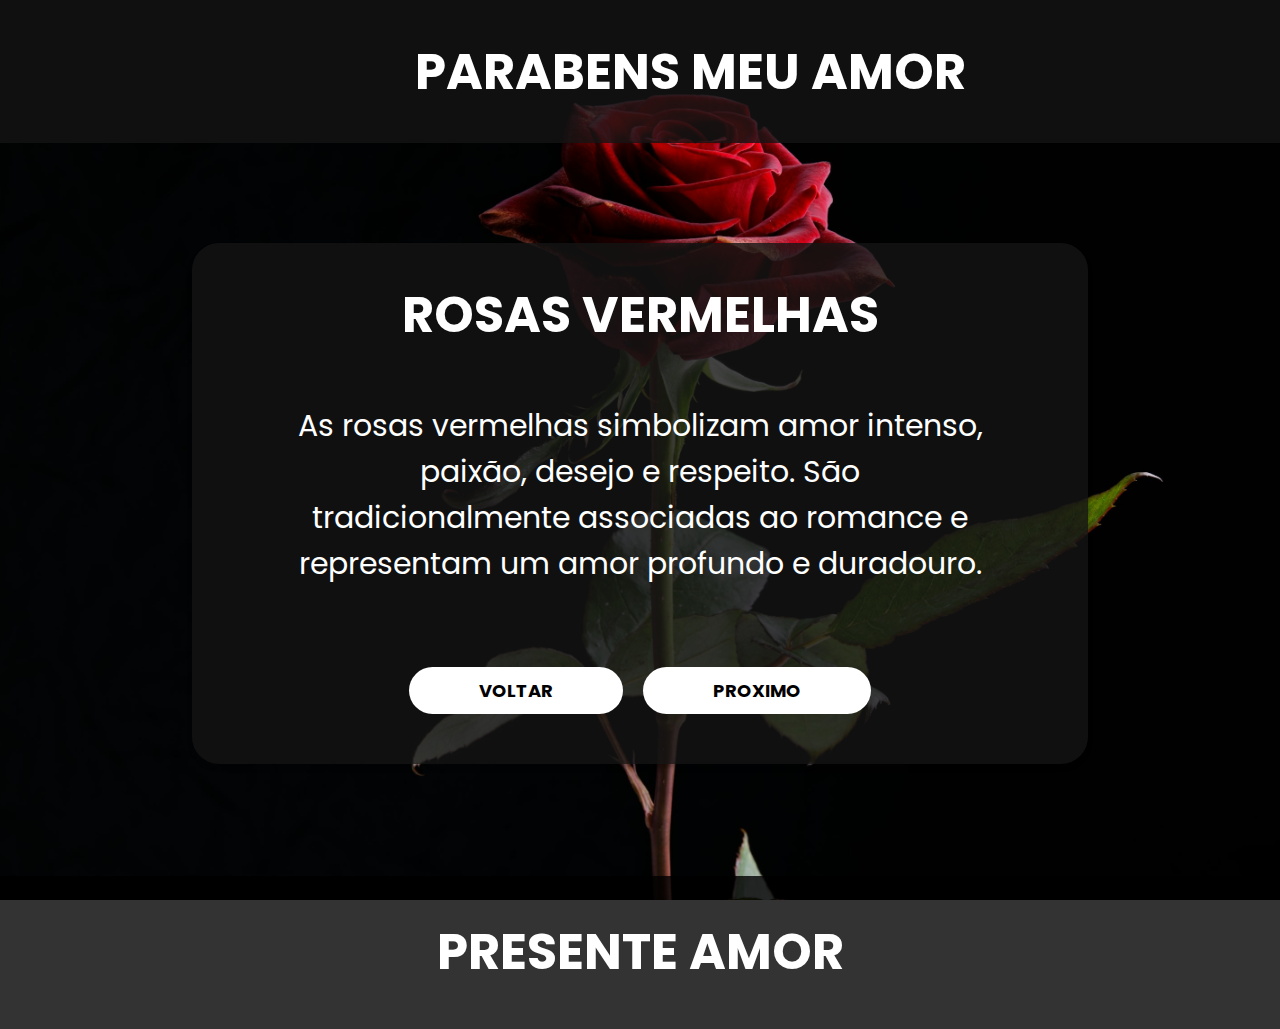
<file: pg2-flores1-significado.html>
<!DOCTYPE html>
<html lang="pt-br">
<head>
    <meta charset="UTF-8">
    <meta name="viewport" content="width=device-width, initial-scale=1.0">
    <title>FINANC</title>
    <link rel="stylesheet" href="./estilopg2-flores1.css">
    <script>
        window.addEventListener('load', function() {
            document.body.classList.add('loaded');
        });
        document.getElementById('transitionButton').addEventListener('click', function() {
        document.body.classList.add('fade-out'); // Aplica a transição de fade-out

        // Espera 0.5s (tempo da transição) antes de redirecionar
        setTimeout(function() {
            window.location.href = 'outra-pagina.html'; // Redireciona para a nova página
        }, 500); // 500ms é o tempo da transição
    });
    </script>
    
</head>
<body>
    <div class="img-logo">
        <h1>PARABENS MEU AMOR</h1>
    </div>   
    <section class="formulario-login">
        <h1 class="titulo-login">ROSAS VERMELHAS</h1>
        <p class="conteudo">As rosas vermelhas simbolizam amor intenso, paixão, desejo e respeito. São tradicionalmente associadas ao romance e representam um amor profundo e duradouro.</p>
        <div class="botao-flores">
        <a class="botao" href="./pg2-flores1.html">VOLTAR</a>
        <a class="botao" href="./pg2-flores2.html">PROXIMO</a>
        </div>
    </section>
    <footer>
        <h1>PRESENTE AMOR</h1>
    </footer>
</body>
</html>
</file>
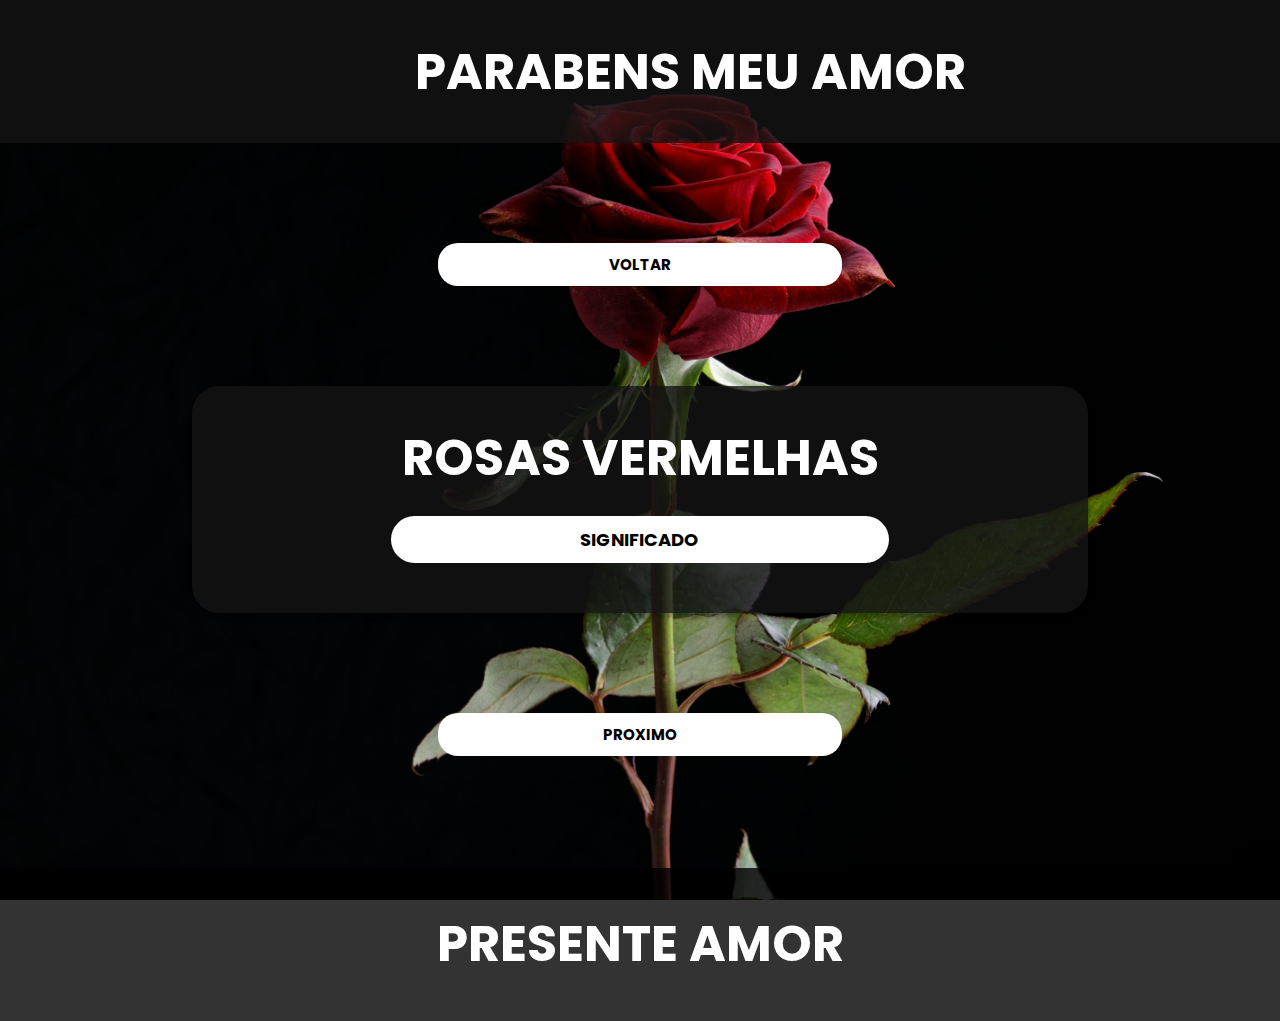
<file: pg2-flores1.html>
<!DOCTYPE html>
<html lang="pt-br">
<head>
    <meta charset="UTF-8">
    <meta name="viewport" content="width=device-width, initial-scale=1.0">
    <title>FINANC</title>
    <link rel="stylesheet" href="./estilopg2-flores1.css">
    <script>
        window.addEventListener('load', function() {
            document.body.classList.add('loaded');
        });
        document.getElementById('transitionButton').addEventListener('click', function() {
        document.body.classList.add('fade-out'); // Aplica a transição de fade-out

        // Espera 0.5s (tempo da transição) antes de redirecionar
        setTimeout(function() {
            window.location.href = 'outra-pagina.html'; // Redireciona para a nova página
        }, 500); // 500ms é o tempo da transição
    });
    </script>
    
</head>
<body>
    <div class="img-logo">
        <h1>PARABENS MEU AMOR</h1>
    </div>
    <a class="botao-voltar" href="./pg2.html">VOLTAR</a>   
    <section class="formulario-login">
        <h1 class="titulo-login">ROSAS VERMELHAS</h1>
        <a class="botao" href="pg2-flores1-significado.html">SIGNIFICADO</a>
    </section>
    <a class="botao-voltar" href="./pg2-flores2.html">PROXIMO</a> 
    <footer>
        <h1>PRESENTE AMOR</h1>
    </footer>
</body>
</html>
</file>
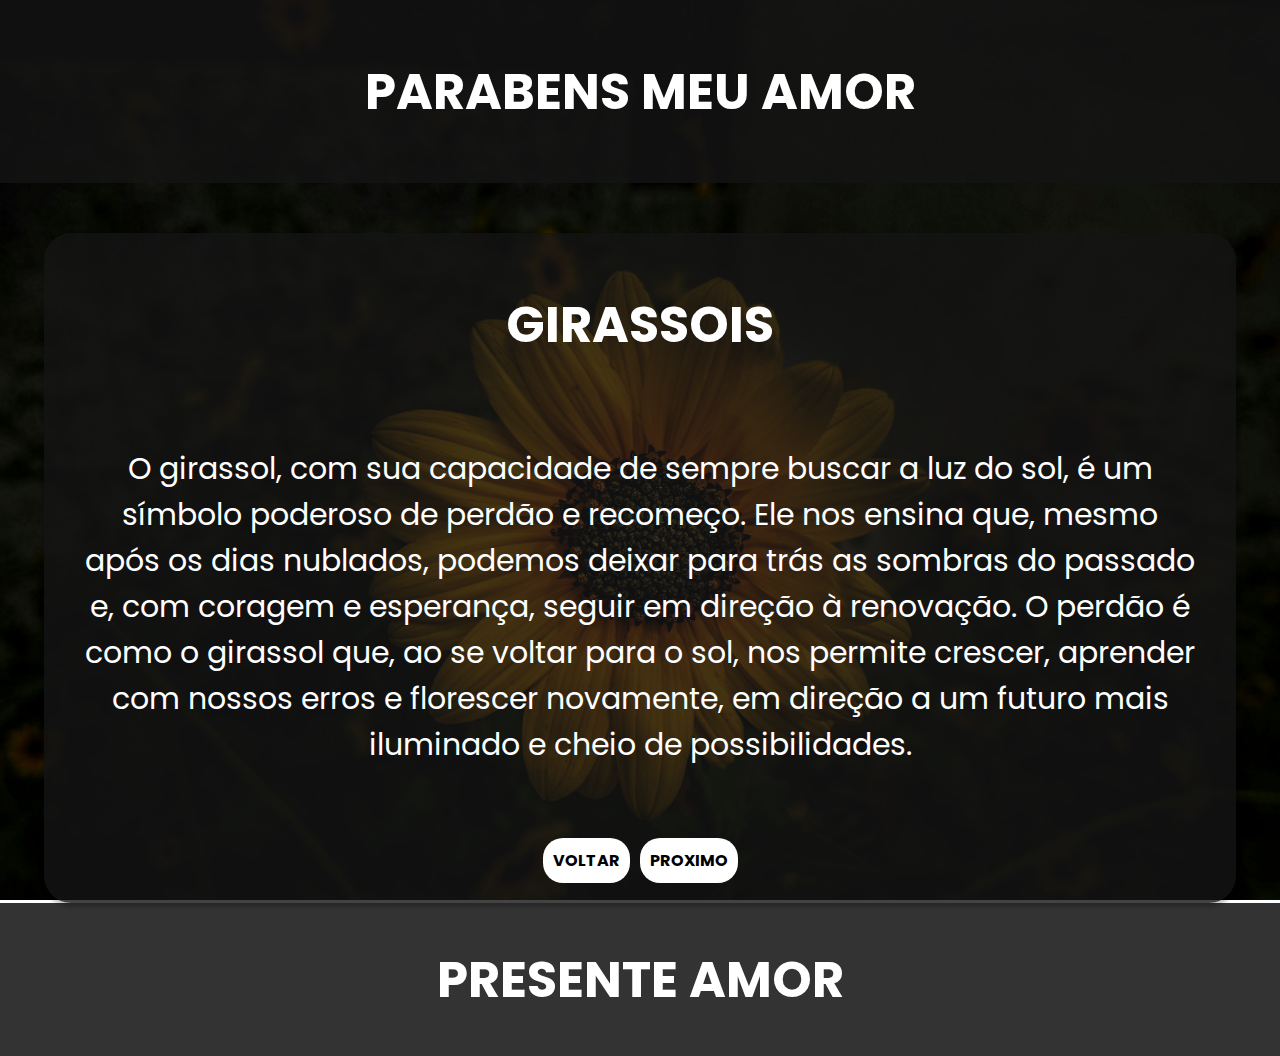
<file: pg2-flores2-significado.html>
<!DOCTYPE html>
<html lang="pt-br">
<head>
    <meta charset="UTF-8">
    <meta name="viewport" content="width=device-width, initial-scale=1.0">
    <title>FINANC</title>
    <link rel="stylesheet" href="./estilopg2-flores2.css">
    <script>
        window.addEventListener('load', function() {
            document.body.classList.add('loaded');
        });
        document.getElementById('transitionButton').addEventListener('click', function() {
        document.body.classList.add('fade-out'); // Aplica a transição de fade-out

        // Espera 0.5s (tempo da transição) antes de redirecionar
        setTimeout(function() {
            window.location.href = 'outra-pagina.html'; // Redireciona para a nova página
        }, 500); // 500ms é o tempo da transição
    });
    </script>
    
</head>
<body>
    <div class="img-logo">
        <h1>PARABENS MEU AMOR</h1>
    </div>  
    <section class="formulario-login">
        <h1 class="titulo-login">GIRASSOIS</h1>
        <p class="conteudo">O girassol, com sua capacidade de sempre buscar a luz do sol, é um símbolo poderoso de perdão e recomeço. Ele nos ensina que, mesmo após os dias nublados, podemos deixar para trás as sombras do passado e, com coragem e esperança, seguir em direção à renovação. O perdão é como o girassol que, ao se voltar para o sol, nos permite crescer, aprender com nossos erros e florescer novamente, em direção a um futuro mais iluminado e cheio de possibilidades.</p>
        <div class="botao-flores">
        <a class="botao" href="./pg2-flores2.html">VOLTAR</a>
        <a class="botao" href="./pg3.html">PROXIMO</a>
        </div>
    </section>
    <footer>
        <h1>PRESENTE AMOR</h1>
    </footer>
</body>
</html>
</file>
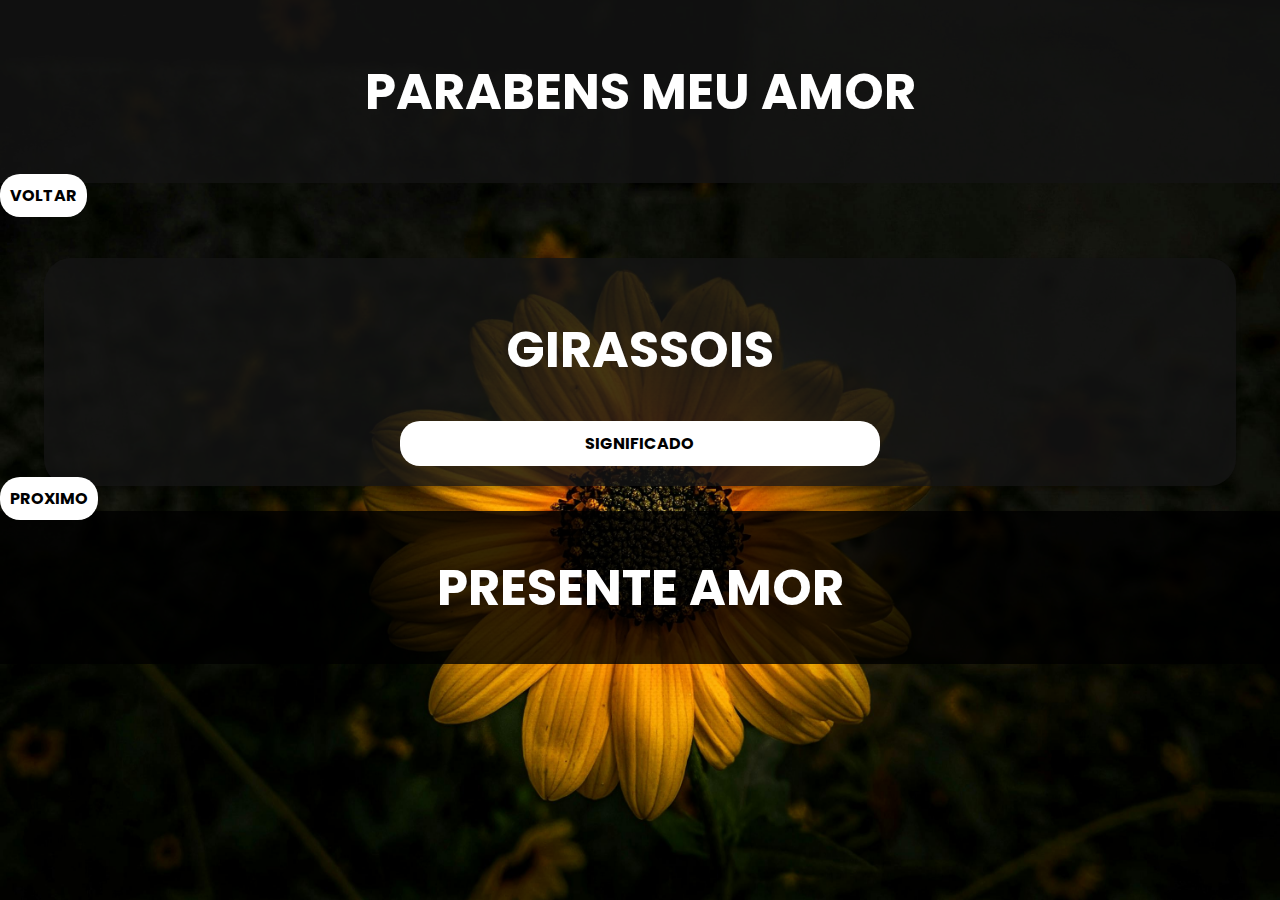
<file: pg2-flores2.html>
<!DOCTYPE html>
<html lang="pt-br">
<head>
    <meta charset="UTF-8">
    <meta name="viewport" content="width=device-width, initial-scale=1.0">
    <title>FINANC</title>
    <link rel="stylesheet" href="./estilopg2-flores2.css">
    <script>
        window.addEventListener('load', function() {
            document.body.classList.add('loaded');
        });
        document.getElementById('transitionButton').addEventListener('click', function() {
        document.body.classList.add('fade-out'); // Aplica a transição de fade-out

        // Espera 0.5s (tempo da transição) antes de redirecionar
        setTimeout(function() {
            window.location.href = 'outra-pagina.html'; // Redireciona para a nova página
        }, 500); // 500ms é o tempo da transição
    });
    </script>
    
</head>
<body>
    <div class="img-logo">
        <h1>PARABENS MEU AMOR</h1>
    </div>
    <a class="botao-voltar" href="./pg2-flores1.html">VOLTAR</a>   
    <section class="formulario-login">
        <h1 class="titulo-login">GIRASSOIS</h1>
        <a class="botao" href="pg2-flores2-significado.html">SIGNIFICADO</a>
    </section>
    <a class="botao-voltar" href="./pg3.html">PROXIMO</a>
    <footer>
        <h1>PRESENTE AMOR</h1>
    </footer>
</body>
</html>
</file>
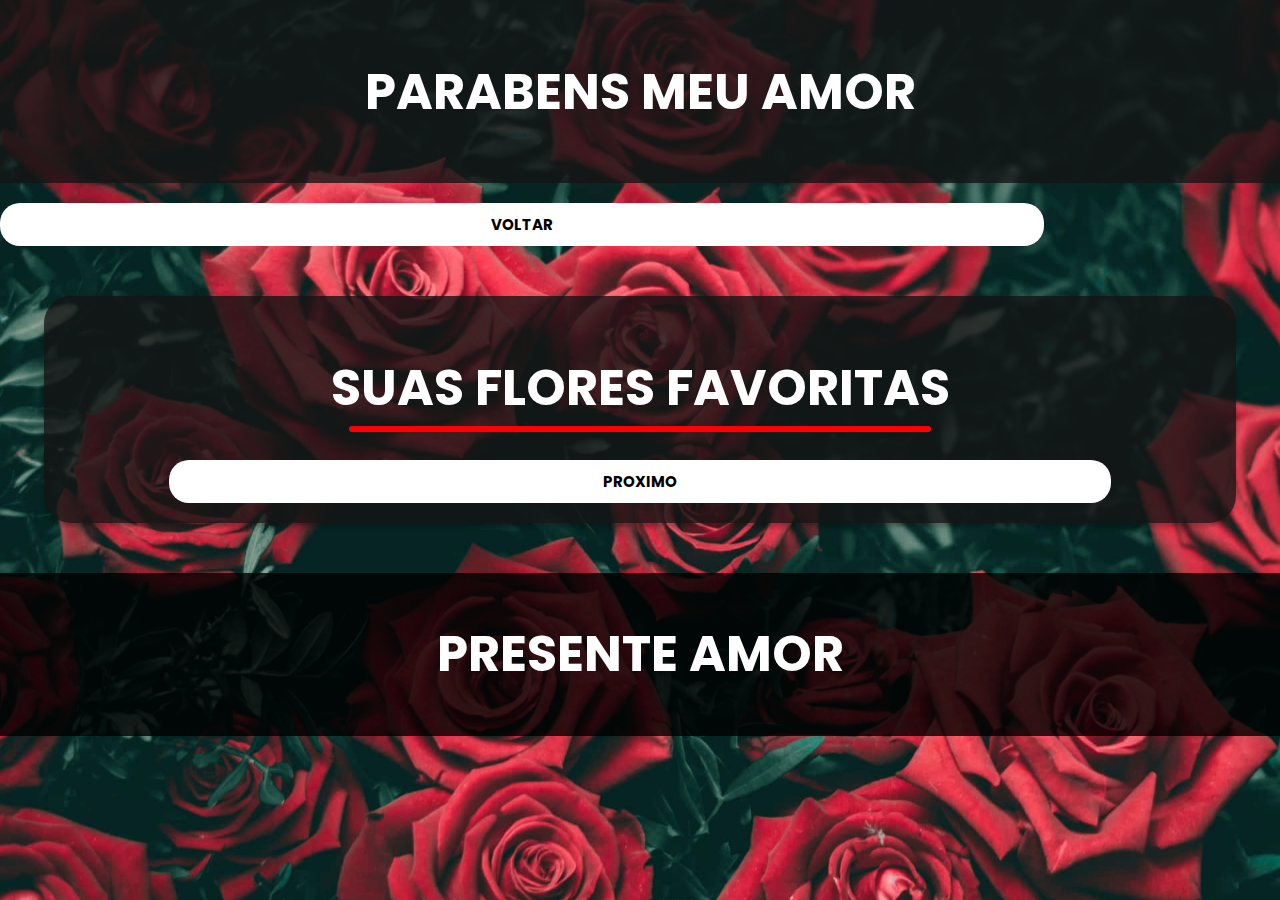
<file: pg2.html>
<!DOCTYPE html>
<html lang="pt-br">
<head>
    <meta charset="UTF-8">
    <meta name="viewport" content="width=device-width, initial-scale=1.0">
    <title>FINANC</title>
    <link rel="stylesheet" href="./estilopg2.css">
    <script>
        window.addEventListener('load', function() {
            document.body.classList.add('loaded');
        });
        document.getElementById('transitionButton').addEventListener('click', function() {
        document.body.classList.add('fade-out'); // Aplica a transição de fade-out

        // Espera 0.5s (tempo da transição) antes de redirecionar
        setTimeout(function() {
            window.location.href = 'outra-pagina.html'; // Redireciona para a nova página
        }, 500); // 500ms é o tempo da transição
    });
    </script>
    
</head>
<body>
    <div class="img-logo">
        <h1>PARABENS MEU AMOR</h1>
    </div>
    <a class="botao" href="./pg1.html">VOLTAR</a>   
    <section class="formulario-login">
        <h1 class="titulo-login">SUAS FLORES FAVORITAS</h1>
        <hr>  
        <a class="botao" href="./pg2-flores1.html">PROXIMO</a>
    </section>
    <footer>
        <h1>PRESENTE AMOR</h1>
    </footer>
</body>
</html>
</file>
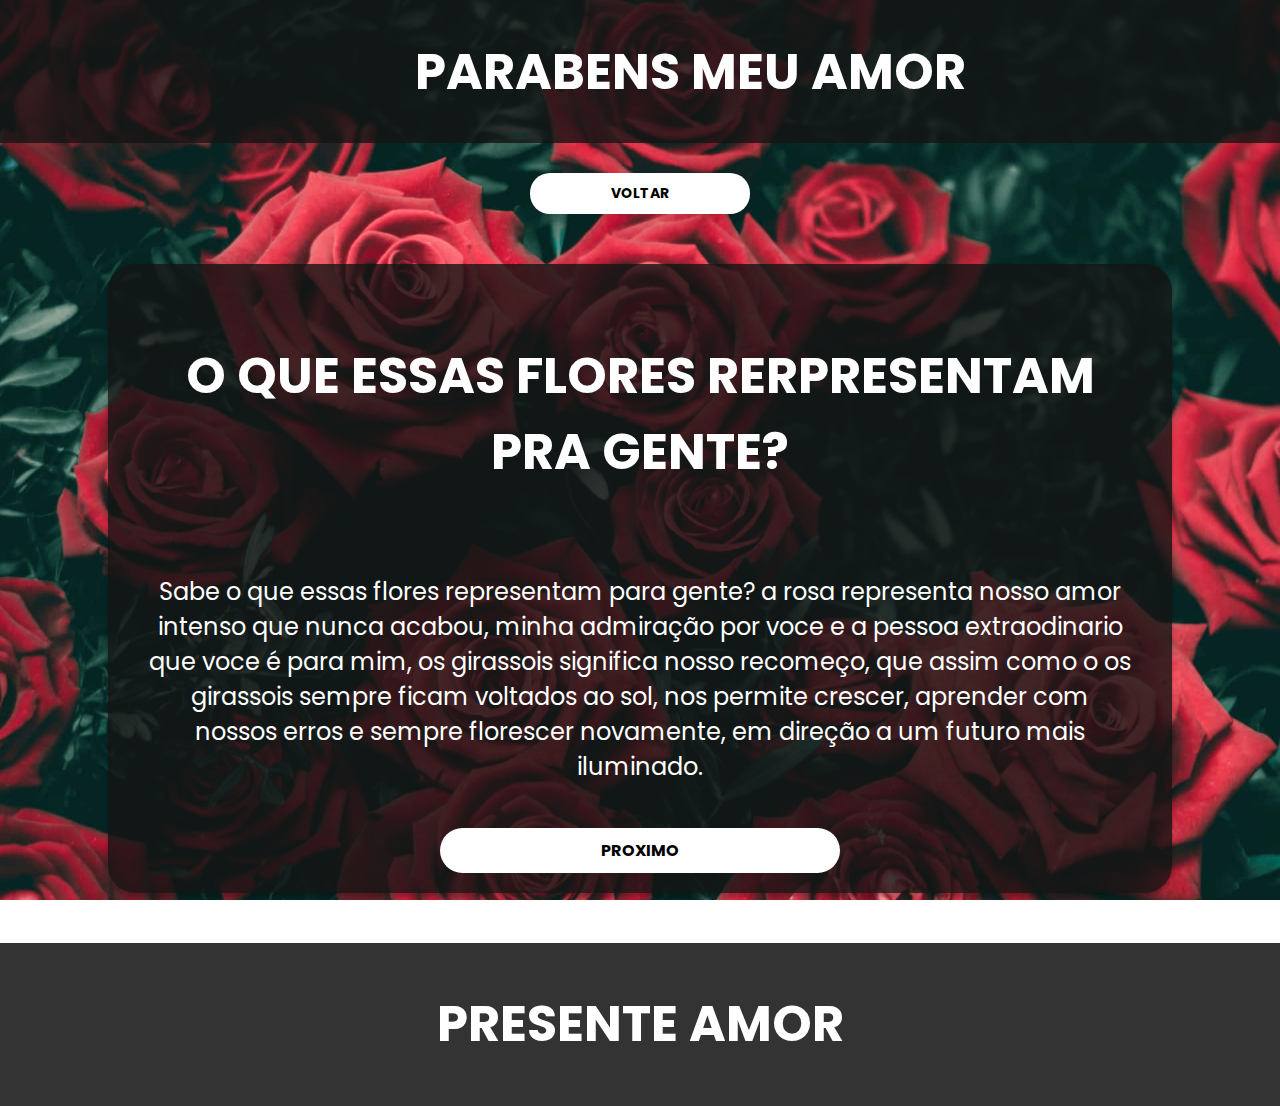
<file: pg3.html>
<!DOCTYPE html>
<html lang="pt-br">
<head>
    <meta charset="UTF-8">
    <meta name="viewport" content="width=device-width, initial-scale=1.0">
    <title>FINANC</title>
    <link rel="stylesheet" href="./estilopg3.css">
    <script>
        window.addEventListener('load', function() {
            document.body.classList.add('loaded');
        });
        document.getElementById('transitionButton').addEventListener('click', function() {
        document.body.classList.add('fade-out'); // Aplica a transição de fade-out

        // Espera 0.5s (tempo da transição) antes de redirecionar
        setTimeout(function() {
            window.location.href = 'outra-pagina.html'; // Redireciona para a nova página
        }, 500); // 500ms é o tempo da transição
    });
    </script>
    
</head>
<body>
    <div class="img-logo">
        <h1>PARABENS MEU AMOR</h1>
    </div>
    <a class="botao-voltar" href="./pg2.html">VOLTAR</a>   
    <section class="formulario-login">
        <h1 class="titulo-login">O QUE ESSAS FLORES RERPRESENTAM PRA GENTE?</h1>
        <p class="conteudo">Sabe o que essas flores representam para gente? a rosa representa nosso amor intenso que nunca acabou, minha admiração por voce e a pessoa extraodinario que voce é para mim, os girassois significa nosso recomeço, que assim como o os girassois sempre ficam voltados ao sol, nos permite crescer, aprender com nossos erros e sempre florescer novamente, em direção a um futuro mais iluminado.</p> 
        <a class="botao" href="./pg4.html">PROXIMO</a>
    </section>
    <footer>
        <h1>PRESENTE AMOR</h1>
    </footer>
</body>
</html>
</file>
<file: estilopg2-flores1.css>
@import url('https://fonts.googleapis.com/css2?family=Bebas+Neue&family=Poppins:ital,wght@0,100;0,200;0,300;0,400;0,500;0,600;0,700;0,800;0,900;1,100;1,200;1,300;1,400;1,500;1,600;1,700;1,800;1,900&display=swap');

a:link, a:visited, a:hover, a:active {
    text-decoration: none;}

body {
    background-image: url(./imagens/photo-1611784599736-0ab934a3245a.jpeg);  
    background-size: cover;       
    background-position: center;   
    background-attachment: fixed;   
    margin: 0;                     
    height: 100vh;                 
    font-family: "Istok Web", sans-serif;
}
body {
    opacity: 0;
    transition: opacity 0.5s ease-in-out;
}

body.loaded {
    opacity: 1;
}

body.fade-out {
    opacity: 0; /* Tornar o corpo invisível antes de sair da página */
}

hr {
    border: 3px solid red;
    width: 50%;
    border-radius: 5px;
    margin-top: -20px;
}

h1 {
    color: #FFF;
    text-align: center;
    font-family: "Poppins", sans-serif;
    font-size: 50px;
    font-style: normal;
    font-weight: 700;
    line-height: normal;
}

.img-logo {
    background: rgba(20, 20, 20, 0.80); 
    display: flex;
    justify-content: center;
    padding-left: 100px;       
}

.texto-1 {
    display: flex;
    flex-direction: column;
    width: 70%;
    margin: 0 auto; 
}

.formulario-login {
    display: flex;
    flex-direction: column;
    align-items: center;
    padding-bottom: 50px;
    width: 70%;
    background-color: #fff;
    border-radius: 10px;
    margin: 20px auto;
    border-radius: 27px;
    background: rgba(20, 20, 20, 0.80);  
    box-shadow: 0px 4px 4px 0px rgba(0, 0, 0, 0.25);
    margin-top: 100px;
}

.texto {
    display: flex;
    margin-top: 5px;
    color: white;
    margin-left: 10px;
}

.conteudo {
    display: flex;
    flex-direction: row;
    font-family: "Poppins", sans-serif;
    text-align: center;
    color: #fff;
    font-size: 30px;
    padding-left: 100px;
    padding-right: 100px;
}

.botao-flores {
    display: flex;
    flex-direction: row;
    justify-content: center; /* Centraliza os botões horizontalmente */
    align-items: center; /* Alinha verticalmente */
    gap: 20px; /* Espaço entre os botões */
    margin-top: 50px; /* Mantém o espaçamento do topo */
}

.botao {
    padding: 10px 70px; /* Aumenta a área interna do botão */
    width: 40%; /* Aumenta a largura dos botões */
    display: flex;
    justify-content: center;
    align-items: center;
    border-radius: 25px; /* Bordas mais arredondadas */
    font-family: "Poppins", sans-serif;
    font-weight: bold;
    background-color: white; 
    color: black;
    border: none; 
    cursor: pointer;
    font-size: 18px; /* Aumenta o tamanho do texto */
}

.botao-voltar {
    padding: 10px;
    width: 30%;
    display: flex;
    justify-content: center;
    align-items: center;
    margin: 0 auto;
    border-radius: 20px;
    font-family: "Poppins", sans-serif;
    font-weight: bold;
    background-color: white; 
    color: black;
    border: none; 
    cursor: pointer;
    font-size: 15px;
    margin-top: 100px ;
}

.botao:hover {
    background-color: gray;
}

.botao-voltar:hover {
    background-color: gray;
}

.titulo-login {
    font-family: "Poppins", sans-serif;
    font-weight: bold;
    color: white;
    margin-bottom: 20px;
    text-align: center;
    padding-left: 100px;
    padding-right: 100px;
}

.texto {
    padding-top: 20px;
    font-family: "Poppins", sans-serif;
    font-weight: bold;
    color: white;
}

.link-cadastre {
    font-family: "Poppins", sans-serif;
    font-weight: bold;
    color: white;
    text-decoration: none;  
}

.link-cadastre:hover {
    color: gray; 
}

footer {
    background-color: rgba(0, 0, 0, 0.8);
    color: #fff;
    padding: 5px;
    margin-top: 112px;
    text-align: center; 
}
</file>
<file: estilopg2-flores2.css>
@import url('https://fonts.googleapis.com/css2?family=Bebas+Neue&family=Poppins:ital,wght@0,100;0,200;0,300;0,400;0,500;0,600;0,700;0,800;0,900;1,100;1,200;1,300;1,400;1,500;1,600;1,700;1,800;1,900&display=swap');

a:link, a:visited, a:hover, a:active {
    text-decoration: none;
}

body {
    background-image: url(./imagens/pexels-timfuzail-2187963.jpg);  
    background-size: cover;       
    background-position: center;   
    background-attachment: fixed;   
    margin: 0;                     
    height: 100vh;                 
    font-family: "Istok Web", sans-serif;
    opacity: 0;
    transition: opacity 0.5s ease-in-out;
}

body.loaded {
    opacity: 1;
}

body.fade-out {
    opacity: 0; 
}

hr {
    border: 3px solid red;
    width: 50%;
    border-radius: 5px;
    margin-top: -20px;
}

h1 {
    color: #FFF;
    text-align: center;
    font-family: "Poppins", sans-serif;
    font-size: 50px;
    font-weight: 700;
}

.img-logo {
    background: rgba(20, 20, 20, 0.80); 
    display: flex;
    justify-content: center;
    padding: 20px;
}

.texto-1, .formulario-login {
    width: 90%;
    margin: 0 auto;
}

.formulario-login {
    display: flex;
    flex-direction: column;
    align-items: center;
    padding: 20px;
    background: rgba(20, 20, 20, 0.80);
    box-shadow: 0px 4px 4px rgba(0, 0, 0, 0.25);
    border-radius: 27px;
    margin-top: 50px;
}

.conteudo {
    display: flex;
    flex-direction: column;
    font-family: "Poppins", sans-serif;
    text-align: center;
    color: #fff;
    font-size: 20px;
    padding: 20px;
}

.botao-flores {
    display: flex;
    flex-direction: column;
    gap: 10px;
    margin-top: 20px;
}

.botao, .botao-voltar {
    padding: 10px;
    width: 80%;
    border-radius: 20px;
    font-family: "Poppins", sans-serif;
    font-weight: bold;
    background-color: white; 
    color: black;
    border: none; 
    cursor: pointer;
    font-size: 16px;
    text-align: center;
}

.botao:hover, .botao-voltar:hover {
    background-color: gray;
}

footer {
    background-color: rgba(0, 0, 0, 0.8);
    color: #fff;
    padding: 5px;
    text-align: center;
}

.fotos-sushi, .video-shopping {
    display: flex;
    flex-direction: column;
    align-items: center;
    gap: 10px;
    margin-top: 20px;
}

.fotos-sushi img, .video-shopping video {
    width: 90%;
    height: auto;
    object-fit: cover;
    border-radius: 10px;
}

@media (min-width: 768px) {
    .conteudo {
        flex-direction: row;
        font-size: 30px;
    }

    .botao-flores {
        flex-direction: row;
        justify-content: center;
    }

    .botao, .botao-voltar {
        width: 40%;
    }

    .fotos-sushi, .video-shopping {
        flex-direction: row;
        justify-content: center;
    }

    .fotos-sushi img, .video-shopping video {
        width: 500px;
        height: 250px;
    }
}
</file>
<file: estilopg2.css>
@import url('https://fonts.googleapis.com/css2?family=Bebas+Neue&family=Poppins:ital,wght@0,100;0,200;0,300;0,400;0,500;0,600;0,700;0,800;0,900&display=swap');

a:link, a:visited, a:hover, a:active {
    text-decoration: none;
}

body {
    background-image: url(./imagens/red-roses-background-l8dvka8eo9nf5369.jpg);
    background-size: cover;
    background-position: center;
    background-attachment: fixed;
    margin: 0;
    height: 100vh;
    font-family: "Istok Web", sans-serif;
    opacity: 0;
    transition: opacity 0.5s ease-in-out;
}

body.loaded {
    opacity: 1;
}

body.fade-out {
    opacity: 0;
}

hr {
    border: 3px solid red;
    width: 50%;
    border-radius: 5px;
    margin-top: -20px;
}

h1 {
    color: #FFF;
    text-align: center;
    font-family: "Poppins", sans-serif;
    font-size: 50px;
    font-weight: 700;
}

.img-logo {
    background: rgba(20, 20, 20, 0.80);
    display: flex;
    justify-content: center;
    padding: 20px;
}

.texto-1 {
    display: flex;
    flex-direction: column;
    width: 90%;
    margin: 0 auto;
    text-align: center;
}

.formulario-login {
    display: flex;
    flex-direction: column;
    align-items: center;
    padding: 20px;
    width: 90%;
    background: rgba(20, 20, 20, 0.80);
    border-radius: 27px;
    box-shadow: 0px 4px 4px rgba(0, 0, 0, 0.25);
    margin: 50px auto;
}

.conteudo {
    display: flex;
    flex-direction: row;
    font-family: "Poppins", sans-serif;
    text-align: center;
    color: #fff;
    font-size: 30px;
    padding: 20px;
}

.botao {
    padding: 10px;
    width: 80%;
    display: flex;
    justify-content: center;
    align-items: center;
    border-radius: 20px;
    font-family: "Poppins", sans-serif;
    font-weight: bold;
    background-color: white;
    color: black;
    border: none;
    cursor: pointer;
    font-size: 15px;
    margin-top: 20px;
}

.botao:hover {
    background-color: gray;
}

.titulo-login {
    font-family: "Poppins", sans-serif;
    font-weight: bold;
    color: white;
    margin-bottom: 20px;
    text-align: center;
}

footer {
    background-color: rgba(0, 0, 0, 0.8);
    color: #fff;
    padding: 10px;
    text-align: center;
    margin-top: 20px;
}

.fotos-sushi, .video-shopping {
    display: flex;
    flex-direction: column;
    justify-content: center;
    align-items: center;
    gap: 10px;
}

.fotos-sushi img, .video-shopping video {
    width: 90%;
    max-width: 500px;
    height: auto;
    object-fit: cover;
    border-radius: 10px;
}

/* Responsividade */
@media (max-width: 768px) {
    h1 {
        font-size: 36px;
    }
    .conteudo {
        flex-direction: column;
        font-size: 20px;
        padding: 10px;
    }
    .formulario-login {
        width: 95%;
    }
    .botao {
        width: 100%;
    }
}
</file>
<file: estilopg3.css>
@import url('https://fonts.googleapis.com/css2?family=Bebas+Neue&family=Poppins:ital,wght@0,100;0,200;0,300;0,400;0,500;0,600;0,700;0,800;0,900;1,100;1,200;1,300;1,400;1,500;1,600;1,700;1,800;1,900&display=swap');

a:link, a:visited, a:hover, a:active {
    text-decoration: none;}

body {
    background-image: url(./imagens/red-roses-background-l8dvka8eo9nf5369.jpg);  
    background-size: cover;       
    background-position: center;   
    background-attachment: fixed;   
    margin: 0;                     
    height: 100vh;                 
    font-family: "Istok Web", sans-serif;
}

body {
    opacity: 0;
    transition:0.5s ease-in-out;
}

body.loaded {
    opacity: 1;
}

body.fade-out {
    opacity: 0;
}

hr {
    border: 3px solid red;
    width: 50%;
    border-radius: 5px;
    margin-top: -20px;
}

h1 {
    color: #FFF;
    text-align: center;
    font-family: "Poppins", sans-serif;
    font-size: 50px;
    font-style: normal;
    font-weight: 700;
    line-height: normal;
}

.img-logo {
    background: rgba(20, 20, 20, 0.80); 
    display: flex;
    justify-content: center;
    padding-left: 100px;       
}

.texto-1 {
    display: flex;
    flex-direction: column;
    width: 70%;
    margin: 0 auto; 
}

.formulario-login {
    display: flex;
    flex-direction: column;
    align-items: center;
    padding: 20px;
    width: 80%;
    background-color: rgba(20, 20, 20, 0.80);  
    box-shadow: 0px 4px 4px 0px rgba(0, 0, 0, 0.25);
    margin: 50px auto;
    border-radius: 27px;
}

.texto {
    display: flex;
    margin-top: 5px;
    color: white;
    margin-left: 10px;
}

.conteudo {
    display: flex;
    flex-direction: row;
    flex-wrap: wrap;
    font-family: "Poppins", sans-serif;
    text-align: center;
    color: #fff;
    font-size: 24px;
    padding: 20px;
    justify-content: center;
}

.botao-flores {
    display: flex;
    flex-wrap: wrap;
    justify-content: center;
    gap: 20px;
    margin-top: 30px;
}

.botao {
    padding: 10px 50px;
    width: 80%;
    max-width: 300px;
    display: flex;
    justify-content: center;
    align-items: center;
    border-radius: 25px;
    font-family: "Poppins", sans-serif;
    font-weight: bold;
    background-color: white; 
    color: black;
    border: none; 
    cursor: pointer;
    font-size: 16px;
}

.botao-voltar {
    padding: 10px;
    width: 80%;
    max-width: 200px;
    display: flex;
    justify-content: center;
    align-items: center;
    margin: 30px auto;
    border-radius: 20px;
    font-family: "Poppins", sans-serif;
    font-weight: bold;
    background-color: white; 
    color: black;
    border: none; 
    cursor: pointer;
    font-size: 14px;
}

.botao:hover, .botao-voltar:hover {
    background-color: gray;
}

.titulo-login {
    font-family: "Poppins", sans-serif;
    font-weight: bold;
    color: white;
    margin-bottom: 20px;
    text-align: center;
    padding: 20px;
}

.link-cadastre {
    font-family: "Poppins", sans-serif;
    font-weight: bold;
    color: white;
    text-decoration: none;  
}

.link-cadastre:hover {
    color: gray; 
}

footer {
    background-color: rgba(0, 0, 0, 0.8);
    color: #fff;
    padding: 10px;
    text-align: center; 
}

.fotos-sushi, .video-shopping {
    display: flex;
    flex-wrap: wrap;
    justify-content: center;
    align-items: center;
    gap: 10px;
    margin-top: 30px;
}

.fotos-sushi img, .video-shopping video {
    width: 90%;
    max-width: 400px;
    height: auto;
    object-fit: cover;
    border-radius: 10px;
}

@media (max-width: 768px) {
    h1 {
        font-size: 32px;
    }

    .conteudo {
        font-size: 20px;
    }

    .botao {
        font-size: 14px;
        padding: 10px 30px;
    }

    .botao-voltar {
        font-size: 12px;
    }

    .fotos-sushi img, .video-shopping video {
        max-width: 300px;
    }
}

@media (max-width: 480px) {
    h1 {
        font-size: 24px;
    }

    .conteudo {
        font-size: 16px;
    }

    .botao, .botao-voltar {
        width: 90%;
    }
}
</file>
